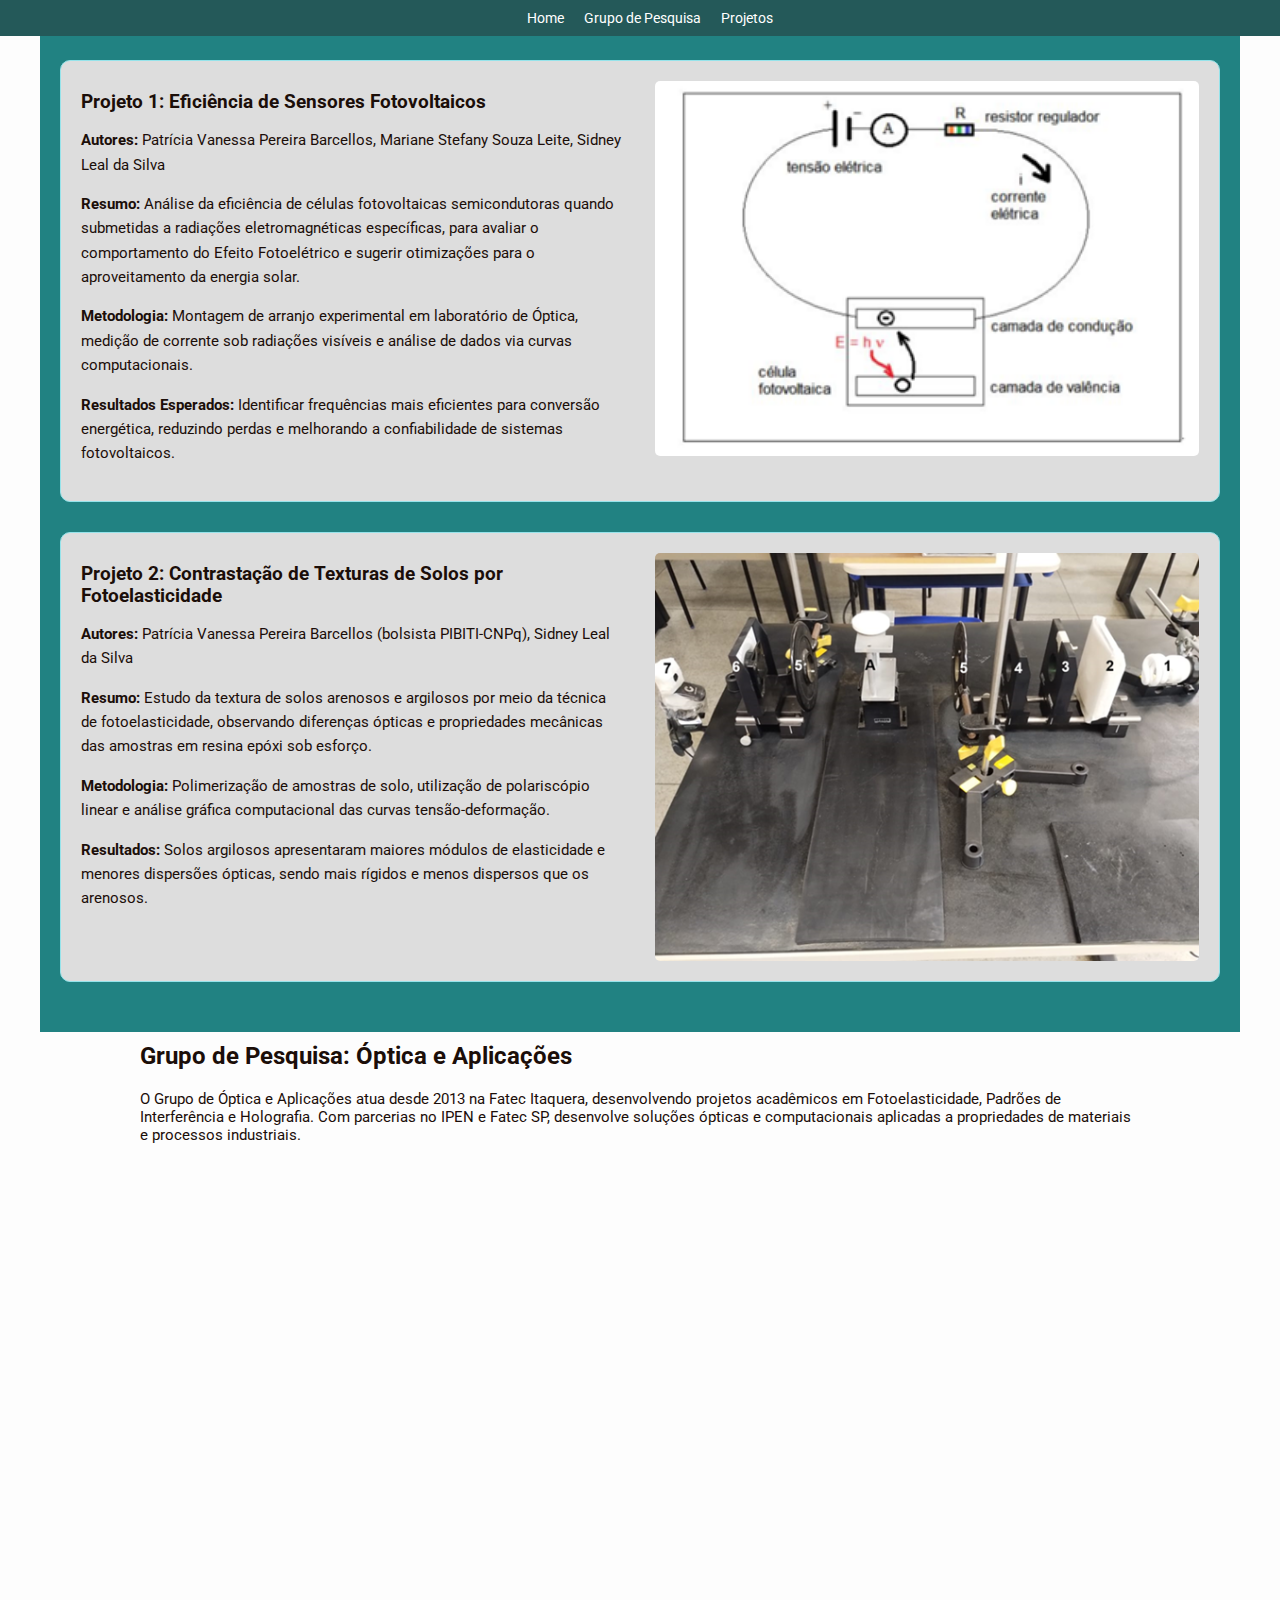
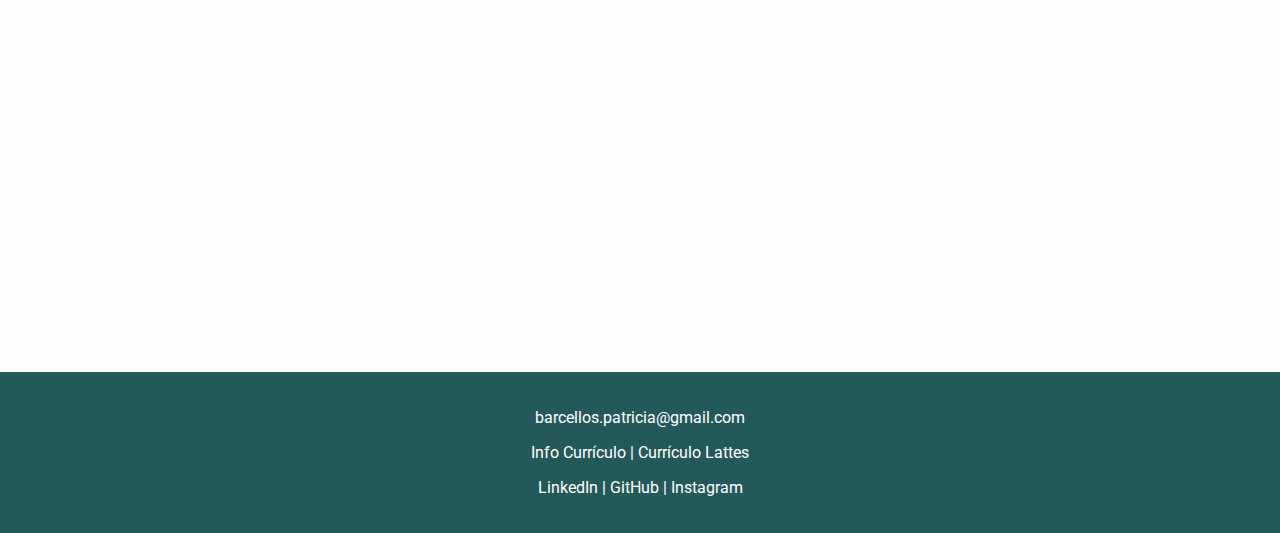
<file: src/views/iniciacao-cientifica.html>
<!DOCTYPE html>
<html lang="pt-BR">
<head>
  <meta charset="UTF-8">
  <title>Iniciação Científica - Patrícia Barcellos</title>
  <link rel="stylesheet" href="../componentes/css/style.css">
</head>
<body>

  <div class="topbar">
    <a href="../../index.html">Home</a>
    <a href="#grupo">Grupo de Pesquisa</a>
    <a href="#projetos">Projetos</a>
  </div>

  <div class="poster-container">

    <section id="projetos">
      <div class="poster">
        <div>
          <h3>Projeto 1: Eficiência de Sensores Fotovoltaicos</h3>
          <p><strong>Autores:</strong> Patrícia Vanessa Pereira Barcellos, Mariane Stefany Souza Leite, Sidney Leal da Silva</p>
          <p><strong>Resumo:</strong> Análise da eficiência de células fotovoltaicas semicondutoras quando submetidas a radiações eletromagnéticas específicas, para avaliar o comportamento do Efeito Fotoelétrico e sugerir otimizações para o aproveitamento da energia solar.</p>
          <p><strong>Metodologia:</strong> Montagem de arranjo experimental em laboratório de Óptica, medição de corrente sob radiações visíveis e análise de dados via curvas computacionais.</p>
          <p><strong>Resultados Esperados:</strong> Identificar frequências mais eficientes para conversão energética, reduzindo perdas e melhorando a confiabilidade de sistemas fotovoltaicos.</p>
        </div>
        <img src="../imagens/ic/projeto11.png" alt="Projeto Fotovoltaico">
      </div>

      <div class="poster">
        <div>
          <h3>Projeto 2: Contrastação de Texturas de Solos por Fotoelasticidade</h3>
          <p><strong>Autores:</strong> Patrícia Vanessa Pereira Barcellos (bolsista PIBITI-CNPq), Sidney Leal da Silva</p>
          <p><strong>Resumo:</strong> Estudo da textura de solos arenosos e argilosos por meio da técnica de fotoelasticidade, observando diferenças ópticas e propriedades mecânicas das amostras em resina epóxi sob esforço.</p>
          <p><strong>Metodologia:</strong> Polimerização de amostras de solo, utilização de polariscópio linear e análise gráfica computacional das curvas tensão-deformação.</p>
          <p><strong>Resultados:</strong> Solos argilosos apresentaram maiores módulos de elasticidade e menores dispersões ópticas, sendo mais rígidos e menos dispersos que os arenosos.</p>
        </div>
        <img src="../imagens/ic/polarisccopio.png" alt="Projeto Fotoelasticidade">
      </div>
    </section>

    <section id="grupo" class="grupo-info">
      <h2>Grupo de Pesquisa: Óptica e Aplicações</h2>
      <p>O Grupo de Óptica e Aplicações atua desde 2013 na Fatec Itaquera, desenvolvendo projetos acadêmicos em Fotoelasticidade, Padrões de Interferência e Holografia. Com parcerias no IPEN e Fatec SP, desenvolve soluções ópticas e computacionais aplicadas a propriedades de materiais e processos industriais.</p>
    </section>

  </div>

  <footer id="contato">
    <p>
      <a href="mailto:barcellos.patricia@gmail.com" style="color:#fff; text-decoration:none;">barcellos.patricia@gmail.com</a>
    </p>
    <p>
      <a href="src/arquivos/infocurriculo.pdf" target="_blank" style="color:#fff; text-decoration:none;">Info Currículo</a> | 
      <a href="https://lattes.cnpq.br/2100135805166934" target="_blank" style="color:#fff; text-decoration:none;">Currículo Lattes</a>
    </p>
    <p>
      <a href="https://www.linkedin.com/in/patr%C3%ADcia-barcellos-a3243b1b0/" target="_blank" style="color:#fff; text-decoration:none;">LinkedIn</a> | 
      <a href="https://github.com/barcellos5" target="_blank" style="color:#fff; text-decoration:none;">GitHub</a> | 
      <a href="https://www.instagram.com/patriciabarcellos9/" target="_blank" style="color:#fff; text-decoration:none;">Instagram</a>
    </p>
  </footer>

</body>
</html>
</file>
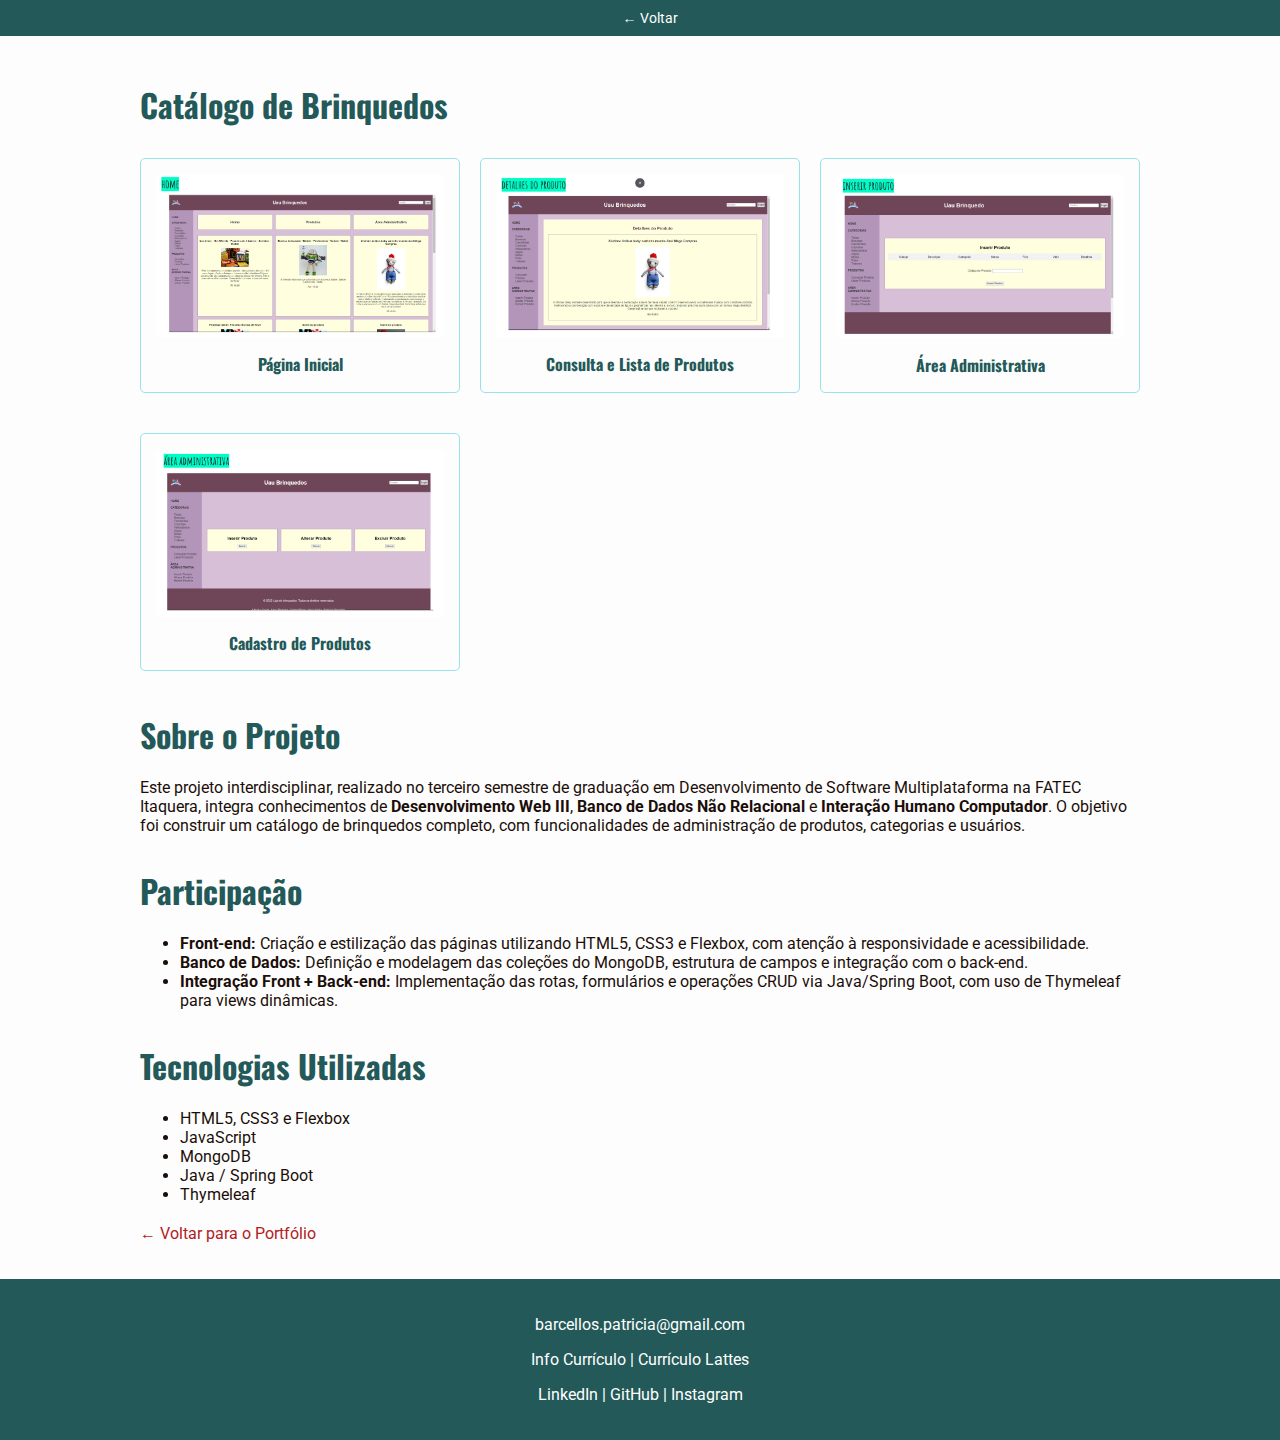
<file: src/views/projeto1.html>
<!DOCTYPE html>
<html lang="pt-BR">
<head>
  <meta charset="UTF-8">
  <meta name="viewport" content="width=device-width, initial-scale=1.0">
  <title>Projeto 1 - Catálogo de Brinquedos</title>
  <link rel="stylesheet" href="../componentes/css/style.css">
</head>
<body>

  <div class="topbar">
    <a href="../../index.html">← Voltar</a>
  </div>

  <section id="projeto-catalogo">
    <h1 class="section-title">Catálogo de Brinquedos</h1>

    <div class="bento-grid">
      <div class="card">
        <img src="../imagens/projetos/LojaDeBrinquedos/home.png" alt="Página Home" style="width:100%; border-radius:5px;">
        <h4>Página Inicial</h4>
      </div>
      <div class="card">
        <img src="../imagens/projetos/LojaDeBrinquedos/detalhe.png" alt="Lista de Produtos" style="width:100%; border-radius:5px;">
        <h4>Consulta e Lista de Produtos</h4>
      </div>
      <div class="card">
        <img src="../imagens/projetos/LojaDeBrinquedos/inserirProduto.png" alt="Área Administrativa" style="width:100%; border-radius:5px;">
        <h4>Área Administrativa</h4>
      </div>
      <div class="card">
        <img src="../imagens/projetos/LojaDeBrinquedos/adiministrativo.png" alt="Inserir Produto" style="width:100%; border-radius:5px;">
        <h4>Cadastro de Produtos</h4>
      </div>
    </div>

    <h2 class="section-title" style="margin-top:30px;">Sobre o Projeto</h2>
    <p>Este projeto interdisciplinar, realizado no terceiro semestre de graduação em Desenvolvimento de Software Multiplataforma na FATEC Itaquera, integra conhecimentos de <strong>Desenvolvimento Web III</strong>, <strong>Banco de Dados Não Relacional</strong> e <strong>Interação Humano Computador</strong>. O objetivo foi construir um catálogo de brinquedos completo, com funcionalidades de administração de produtos, categorias e usuários.</p>

    <h3 class="section-title">Participação</h3>
    <ul>
      <li><strong>Front-end:</strong> Criação e estilização das páginas utilizando HTML5, CSS3 e Flexbox, com atenção à responsividade e acessibilidade.</li>
      <li><strong>Banco de Dados:</strong> Definição e modelagem das coleções do MongoDB, estrutura de campos e integração com o back-end.</li>
      <li><strong>Integração Front + Back-end:</strong> Implementação das rotas, formulários e operações CRUD via Java/Spring Boot, com uso de Thymeleaf para views dinâmicas.</li>
    </ul>

    <h3 class="section-title">Tecnologias Utilizadas</h3>
    <ul>
      <li>HTML5, CSS3 e Flexbox</li>
      <li>JavaScript</li>
      <li>MongoDB</li>
      <li>Java / Spring Boot</li>
      <li>Thymeleaf</li>
    </ul>

    <p style="margin-top:20px;">
      <a href="../../index.html" style="color:var(--cor-alerta); text-decoration:none;">← Voltar para o Portfólio</a>
    </p>
  </section>

  <footer>
    <p>
      <a href="mailto:barcellos.patricia@gmail.com" style="color:#fff; text-decoration:none;">barcellos.patricia@gmail.com</a>
    </p>
    <p>
      <a href="src/arquivos/infocurriculo.pdf" target="_blank" style="color:#fff; text-decoration:none;">Info Currículo</a> | 
      <a href="https://lattes.cnpq.br/2100135805166934" target="_blank" style="color:#fff; text-decoration:none;">Currículo Lattes</a>
    </p>
    <p>
      <a href="https://www.linkedin.com/in/patr%C3%ADcia-barcellos-a3243b1b0/" target="_blank" style="color:#fff; text-decoration:none;">LinkedIn</a> | 
      <a href="https://github.com/barcellos5" target="_blank" style="color:#fff; text-decoration:none;">GitHub</a> | 
      <a href="https://www.instagram.com/patriciabarcellos9/" target="_blank" style="color:#fff; text-decoration:none;">Instagram</a>
    </p>
  </footer>

</body>
</html>
</file>
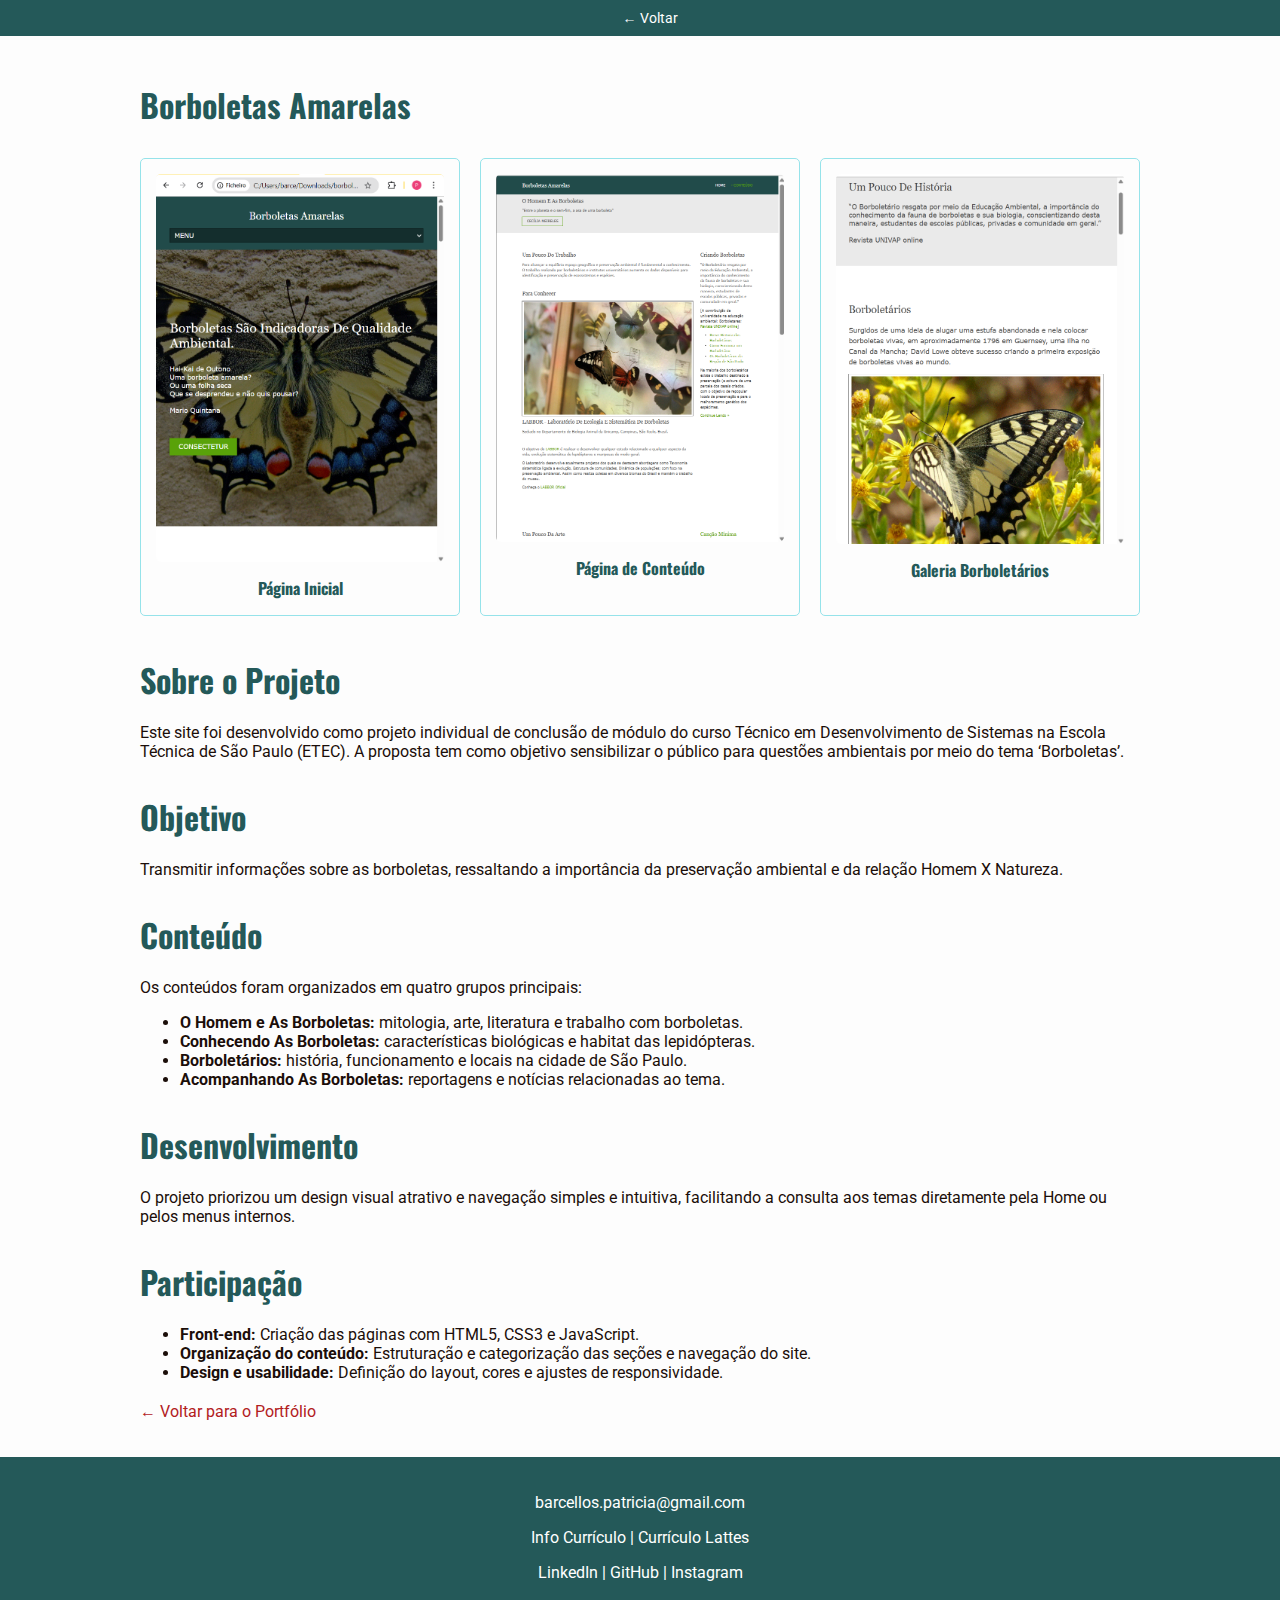
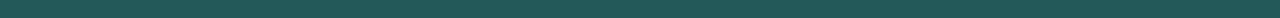
<file: src/views/projeto2.html>
<!DOCTYPE html>
<html lang="pt-BR">
<head>
  <meta charset="UTF-8">
  <meta name="viewport" content="width=device-width, initial-scale=1.0">
  <title>Projeto 2 - Site Temático Borboletas Amarelas</title>
  <link rel="stylesheet" href="../componentes/css/style.css">
</head>
<body>

  <div class="topbar">
    <a href="../../index.html">← Voltar</a>
  </div>

  <section id="projeto-borboletas">
    <h1 class="section-title">Borboletas Amarelas</h1>

    <div class="bento-grid">
      <div class="card">
        <img src="../imagens/projetos/siteTematico/home.png" alt="Página Home" style="width:100%; border-radius:5px;">
        <h4>Página Inicial</h4>
      </div>
      <div class="card">
        <img src="../imagens/projetos/siteTematico/conteudo.png" alt="Página de Conteúdo" style="width:100%; border-radius:5px;">
        <h4>Página de Conteúdo</h4>
      </div>
      <div class="card">
        <img src="../imagens/projetos/siteTematico/borboletarios.png" alt="Galeria Borboletários" style="width:100%; border-radius:5px;">
        <h4>Galeria Borboletários</h4>
      </div>
    </div>

    <h2 class="section-title" style="margin-top:30px;">Sobre o Projeto</h2>
    <p>Este site foi desenvolvido como projeto individual de conclusão de módulo do curso Técnico em Desenvolvimento de Sistemas na Escola Técnica de São Paulo (ETEC). A proposta tem como objetivo sensibilizar o público para questões ambientais por meio do tema ‘Borboletas’.</p>

    <h3 class="section-title">Objetivo</h3>
    <p>Transmitir informações sobre as borboletas, ressaltando a importância da preservação ambiental e da relação Homem X Natureza.</p>

    <h3 class="section-title">Conteúdo</h3>
    <p>Os conteúdos foram organizados em quatro grupos principais:</p>
    <ul>
      <li><strong>O Homem e As Borboletas:</strong> mitologia, arte, literatura e trabalho com borboletas.</li>
      <li><strong>Conhecendo As Borboletas:</strong> características biológicas e habitat das lepidópteras.</li>
      <li><strong>Borboletários:</strong> história, funcionamento e locais na cidade de São Paulo.</li>
      <li><strong>Acompanhando As Borboletas:</strong> reportagens e notícias relacionadas ao tema.</li>
    </ul>

    <h3 class="section-title">Desenvolvimento</h3>
    <p>O projeto priorizou um design visual atrativo e navegação simples e intuitiva, facilitando a consulta aos temas diretamente pela Home ou pelos menus internos.</p>

    <h3 class="section-title">Participação</h3>
    <ul>
      <li><strong>Front-end:</strong> Criação das páginas com HTML5, CSS3 e JavaScript.</li>
      <li><strong>Organização do conteúdo:</strong> Estruturação e categorização das seções e navegação do site.</li>
      <li><strong>Design e usabilidade:</strong> Definição do layout, cores e ajustes de responsividade.</li>
    </ul>

    <p style="margin-top:20px;">
      <a href="../../index.html" style="color:var(--cor-alerta); text-decoration:none;">← Voltar para o Portfólio</a>
    </p>
  </section>

  <footer>
    <p>
      <a href="mailto:barcellos.patricia@gmail.com" style="color:#fff; text-decoration:none;">barcellos.patricia@gmail.com</a>
    </p>
    <p>
      <a href="src/arquivos/infocurriculo.pdf" target="_blank" style="color:#fff; text-decoration:none;">Info Currículo</a> | 
      <a href="https://lattes.cnpq.br/2100135805166934" target="_blank" style="color:#fff; text-decoration:none;">Currículo Lattes</a>
    </p>
    <p>
      <a href="https://www.linkedin.com/in/patr%C3%ADcia-barcellos-a3243b1b0/" target="_blank" style="color:#fff; text-decoration:none;">LinkedIn</a> | 
      <a href="https://github.com/barcellos5" target="_blank" style="color:#fff; text-decoration:none;">GitHub</a> | 
      <a href="https://www.instagram.com/patriciabarcellos9/" target="_blank" style="color:#fff; text-decoration:none;">Instagram</a>
    </p>
  </footer>

</body>
</html>
</file>
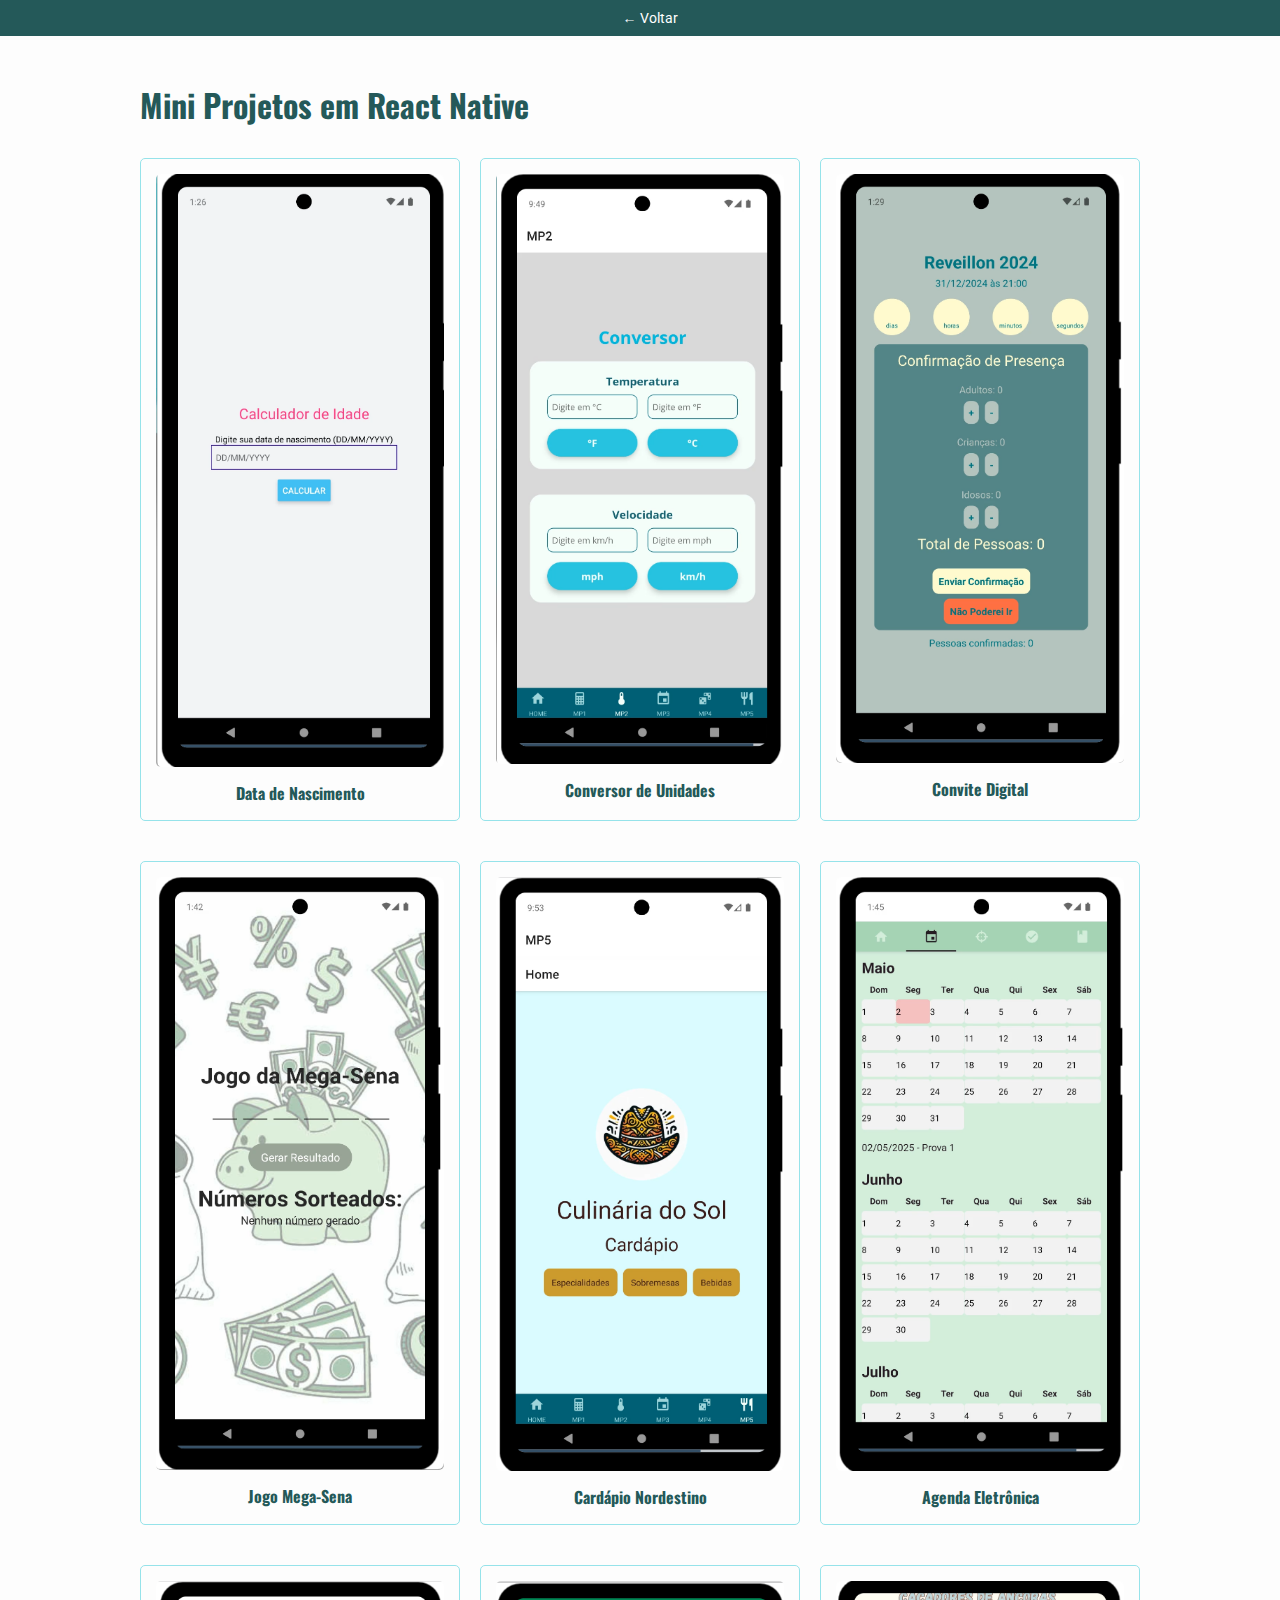
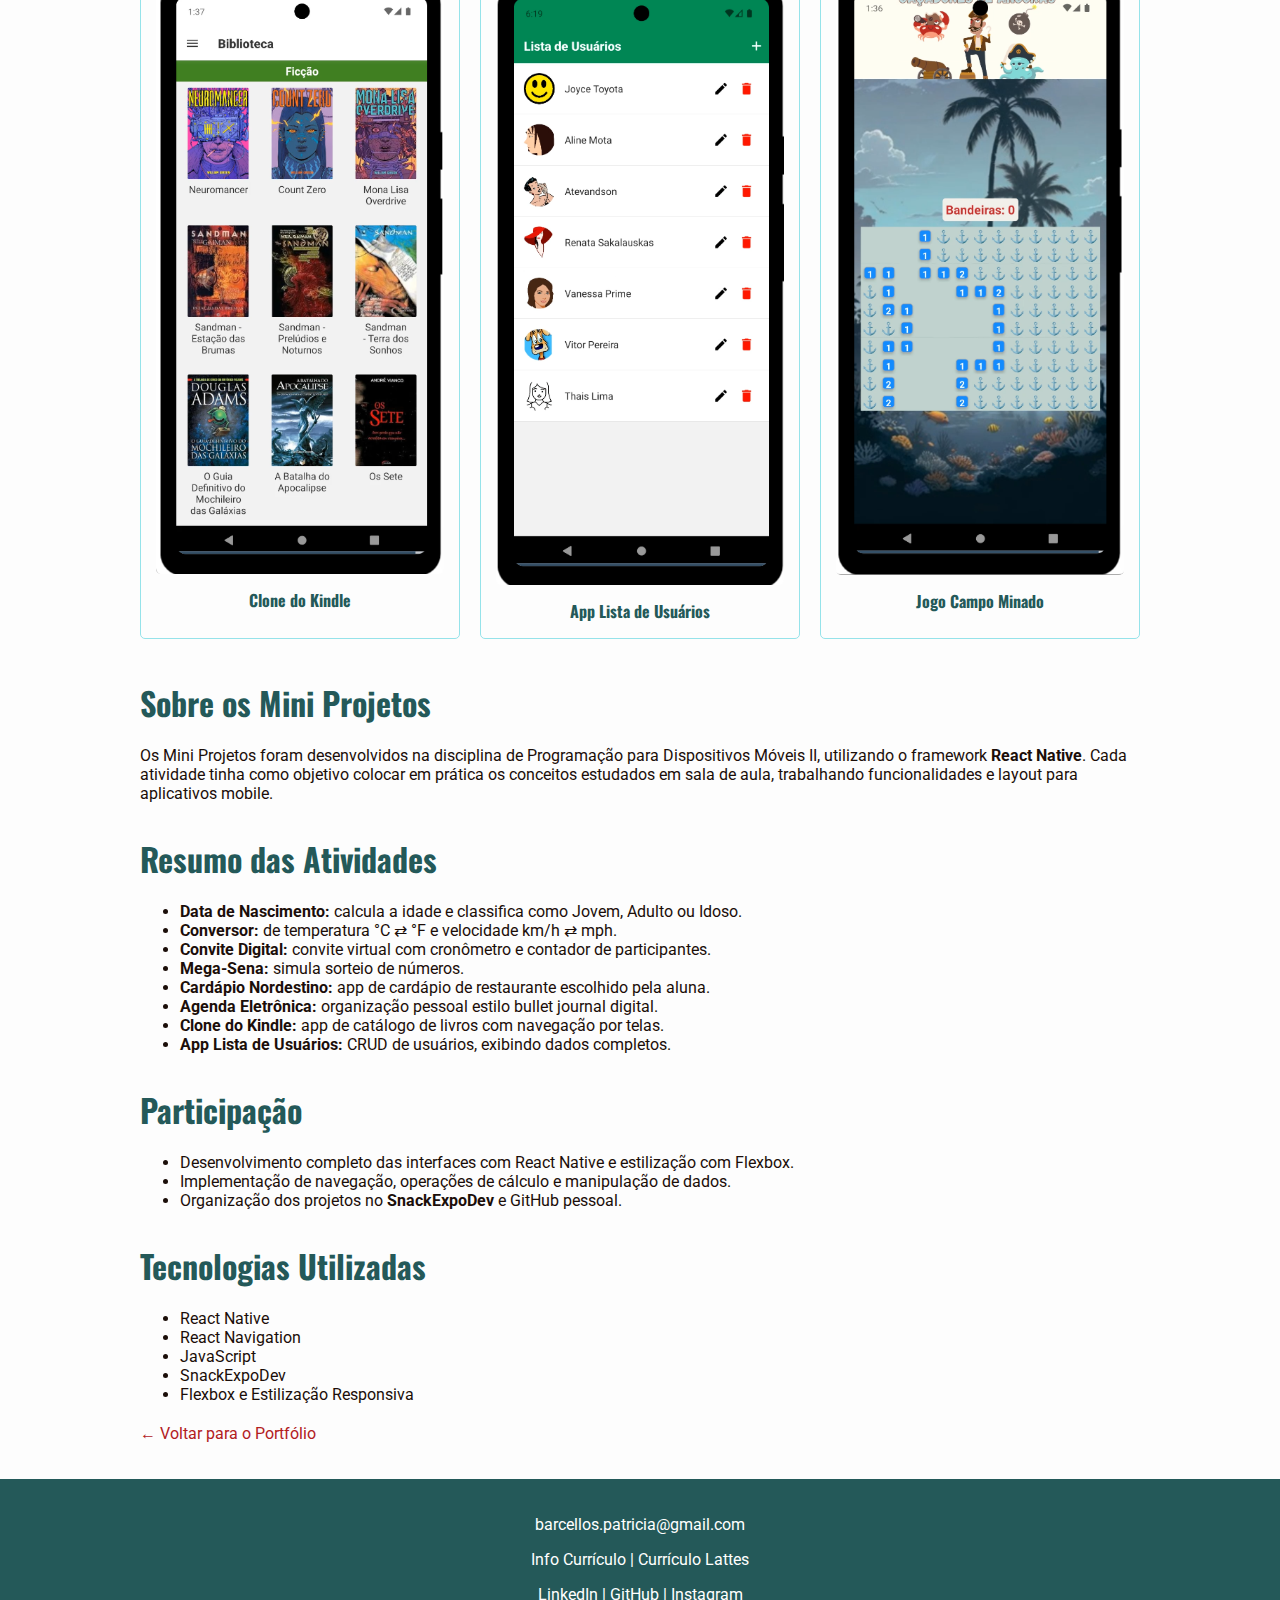
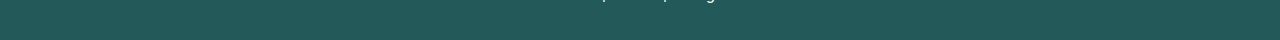
<file: src/views/projeto3.html>
<!DOCTYPE html>
<html lang="pt-BR">
<head>
  <meta charset="UTF-8">
  <meta name="viewport" content="width=device-width, initial-scale=1.0">
  <title>Projeto 3 - Mini Projetos React-Native</title>
  <link rel="stylesheet" href="../componentes/css/style.css">
</head>
<body>

  <div class="topbar">
    <a href="../../index.html">← Voltar</a>
  </div>

  <section id="projeto-miniprojetos">
    <h1 class="section-title">Mini Projetos em React Native</h1>

    <div class="bento-grid">
      <div class="card">
        <img src="../imagens/projetos/miniProjetosReactNative/dataNascimento.png" alt="Data de Nascimento" style="width:100%; border-radius:5px;">
        <h4>Data de Nascimento</h4>
      </div>
      <div class="card">
        <img src="../imagens/projetos/portfolioReact-native/conversor.png" alt="Conversor de Temperatura e Velocidade" style="width:100%; border-radius:5px;">
        <h4>Conversor de Unidades</h4>
      </div>
      <div class="card">
        <img src="../imagens/projetos/miniProjetosReactNative/convite.png" alt="Convite Digital" style="width:100%; border-radius:5px;">
        <h4>Convite Digital</h4>
      </div>
      <div class="card">
        <img src="../imagens/projetos/miniProjetosReactNative/mega.png" alt="Jogo Mega Sena" style="width:100%; border-radius:5px;">
        <h4>Jogo Mega-Sena</h4>
      </div>
      <div class="card">
        <img src="../imagens/projetos/portfolioReact-native/cardapio.png" alt="Cardápio Nordestino" style="width:100%; border-radius:5px;">
        <h4>Cardápio Nordestino</h4>
      </div>
      <div class="card">
        <img src="../imagens/projetos/miniProjetosReactNative/agenda.png" alt="Agenda Bullet Journal" style="width:100%; border-radius:5px;">
        <h4>Agenda Eletrônica</h4>
      </div>
      <div class="card">
        <img src="../imagens/projetos/miniProjetosReactNative/leitor2.png" alt="Clone do Kindle" style="width:100%; border-radius:5px;">
        <h4>Clone do Kindle</h4>
      </div>
      <div class="card">
        <img src="../imagens/projetos/miniProjetosReactNative/lista.png" alt="App Lista de Usuários" style="width:100%; border-radius:5px;">
        <h4>App Lista de Usuários</h4>
      </div>
      <div class="card">
        <img src="../imagens/projetos/miniProjetosReactNative/campo.png" alt="App Lista de Usuários" style="width:100%; border-radius:5px;">
        <h4>Jogo Campo Minado</h4>
      </div>
    </div>

    <h2 class="section-title" style="margin-top:30px;">Sobre os Mini Projetos</h2>
    <p>Os Mini Projetos foram desenvolvidos na disciplina de Programação para Dispositivos Móveis II, utilizando o framework <strong>React Native</strong>. Cada atividade tinha como objetivo colocar em prática os conceitos estudados em sala de aula, trabalhando funcionalidades e layout para aplicativos mobile.</p>

    <h3 class="section-title">Resumo das Atividades</h3>
    <ul>
      <li><strong>Data de Nascimento:</strong> calcula a idade e classifica como Jovem, Adulto ou Idoso.</li>
      <li><strong>Conversor:</strong> de temperatura °C ⇄ °F e velocidade km/h ⇄ mph.</li>
      <li><strong>Convite Digital:</strong> convite virtual com cronômetro e contador de participantes.</li>
      <li><strong>Mega-Sena:</strong> simula sorteio de números.</li>
      <li><strong>Cardápio Nordestino:</strong> app de cardápio de restaurante escolhido pela aluna.</li>
      <li><strong>Agenda Eletrônica:</strong> organização pessoal estilo bullet journal digital.</li>
      <li><strong>Clone do Kindle:</strong> app de catálogo de livros com navegação por telas.</li>
      <li><strong>App Lista de Usuários:</strong> CRUD de usuários, exibindo dados completos.</li>
    </ul>

    <h3 class="section-title">Participação</h3>
    <ul>
      <li>Desenvolvimento completo das interfaces com React Native e estilização com Flexbox.</li>
      <li>Implementação de navegação, operações de cálculo e manipulação de dados.</li>
      <li>Organização dos projetos no <strong>SnackExpoDev</strong> e GitHub pessoal.</li>
    </ul>

    <h3 class="section-title">Tecnologias Utilizadas</h3>
    <ul>
      <li>React Native</li>
      <li>React Navigation</li>
      <li>JavaScript</li>
      <li>SnackExpoDev</li>
      <li>Flexbox e Estilização Responsiva</li>
    </ul>

    <p style="margin-top:20px;">
      <a href="../../index.html" style="color:var(--cor-alerta); text-decoration:none;">← Voltar para o Portfólio</a>
    </p>
  </section>

  <footer>
    <p>
      <a href="mailto:barcellos.patricia@gmail.com" style="color:#fff; text-decoration:none;">barcellos.patricia@gmail.com</a>
    </p>
    <p>
      <a href="src/arquivos/infocurriculo.pdf" target="_blank" style="color:#fff; text-decoration:none;">Info Currículo</a> | 
      <a href="https://lattes.cnpq.br/2100135805166934" target="_blank" style="color:#fff; text-decoration:none;">Currículo Lattes</a>
    </p>
    <p>
      <a href="https://www.linkedin.com/in/patr%C3%ADcia-barcellos-a3243b1b0/" target="_blank" style="color:#fff; text-decoration:none;">LinkedIn</a> | 
      <a href="https://github.com/barcellos5" target="_blank" style="color:#fff; text-decoration:none;">GitHub</a> | 
      <a href="https://www.instagram.com/patriciabarcellos9/" target="_blank" style="color:#fff; text-decoration:none;">Instagram</a>
    </p>
  </footer>

</body>
</html>
</file>
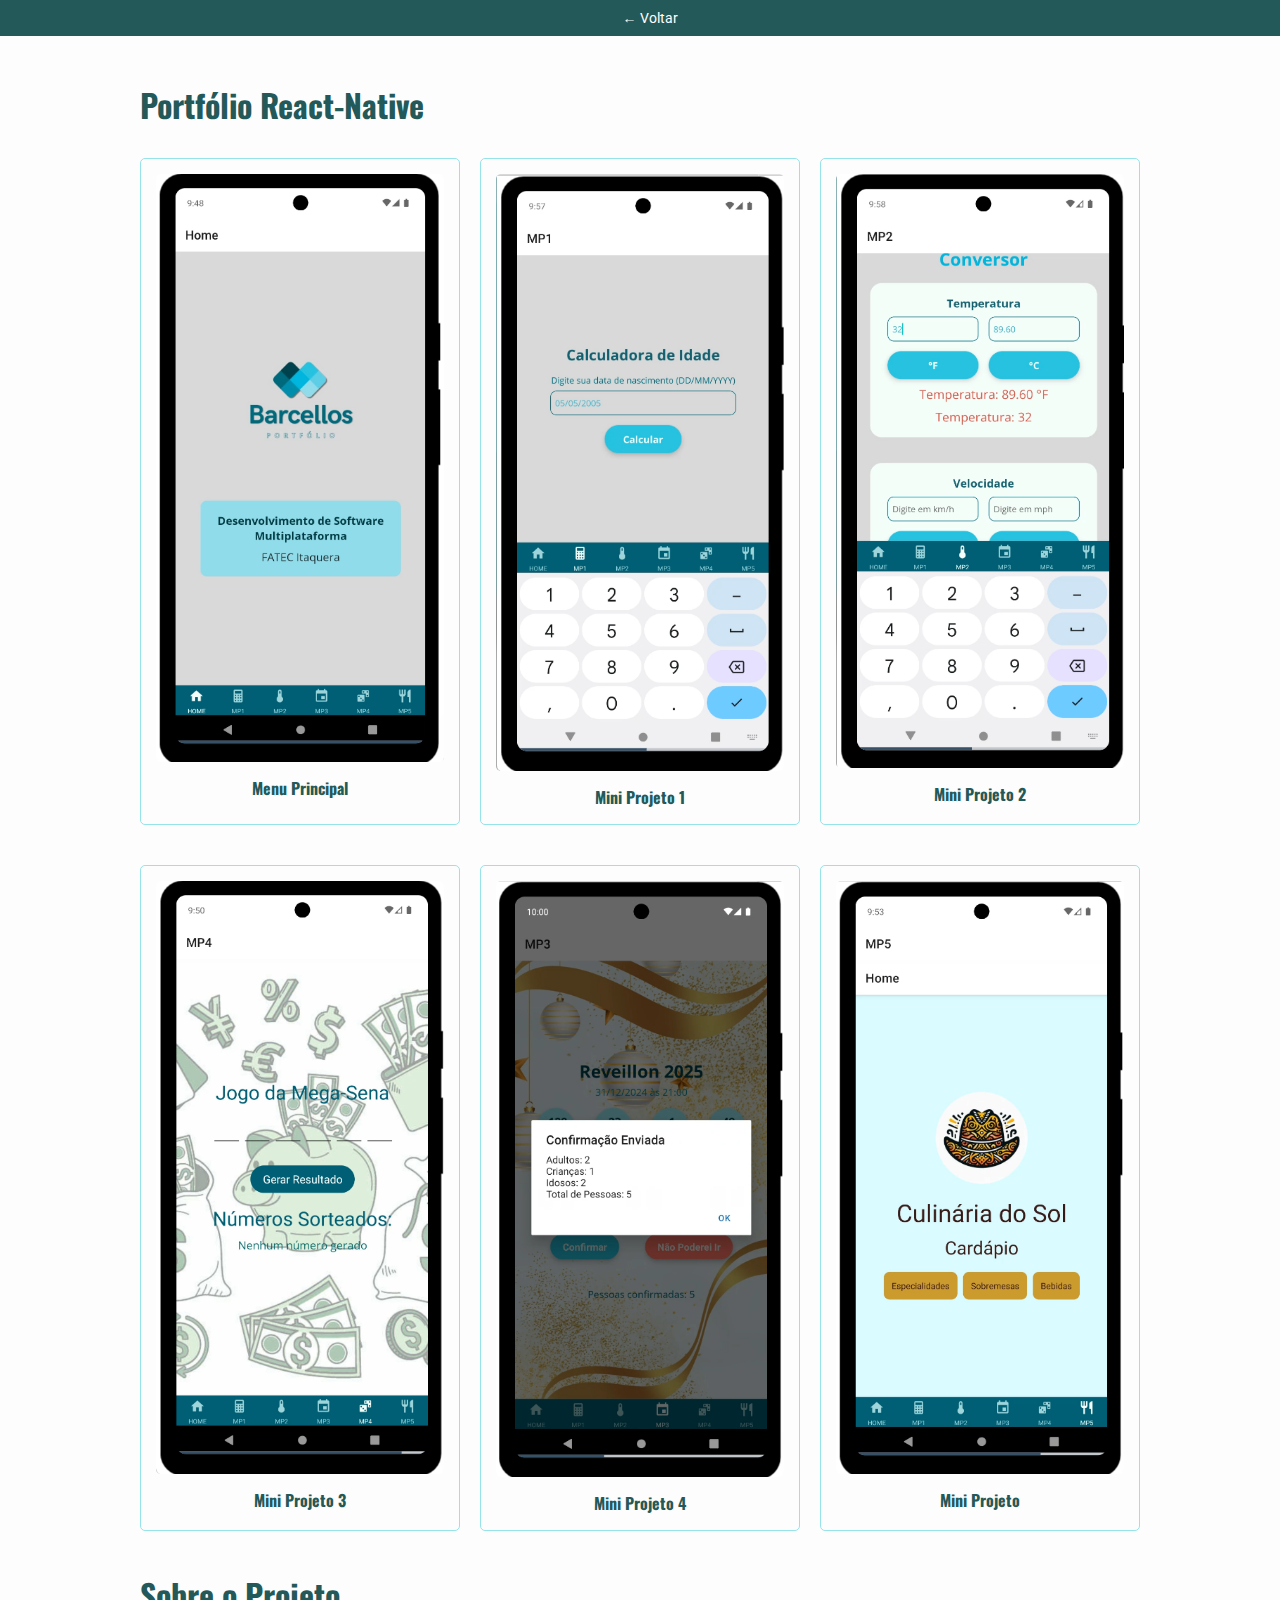
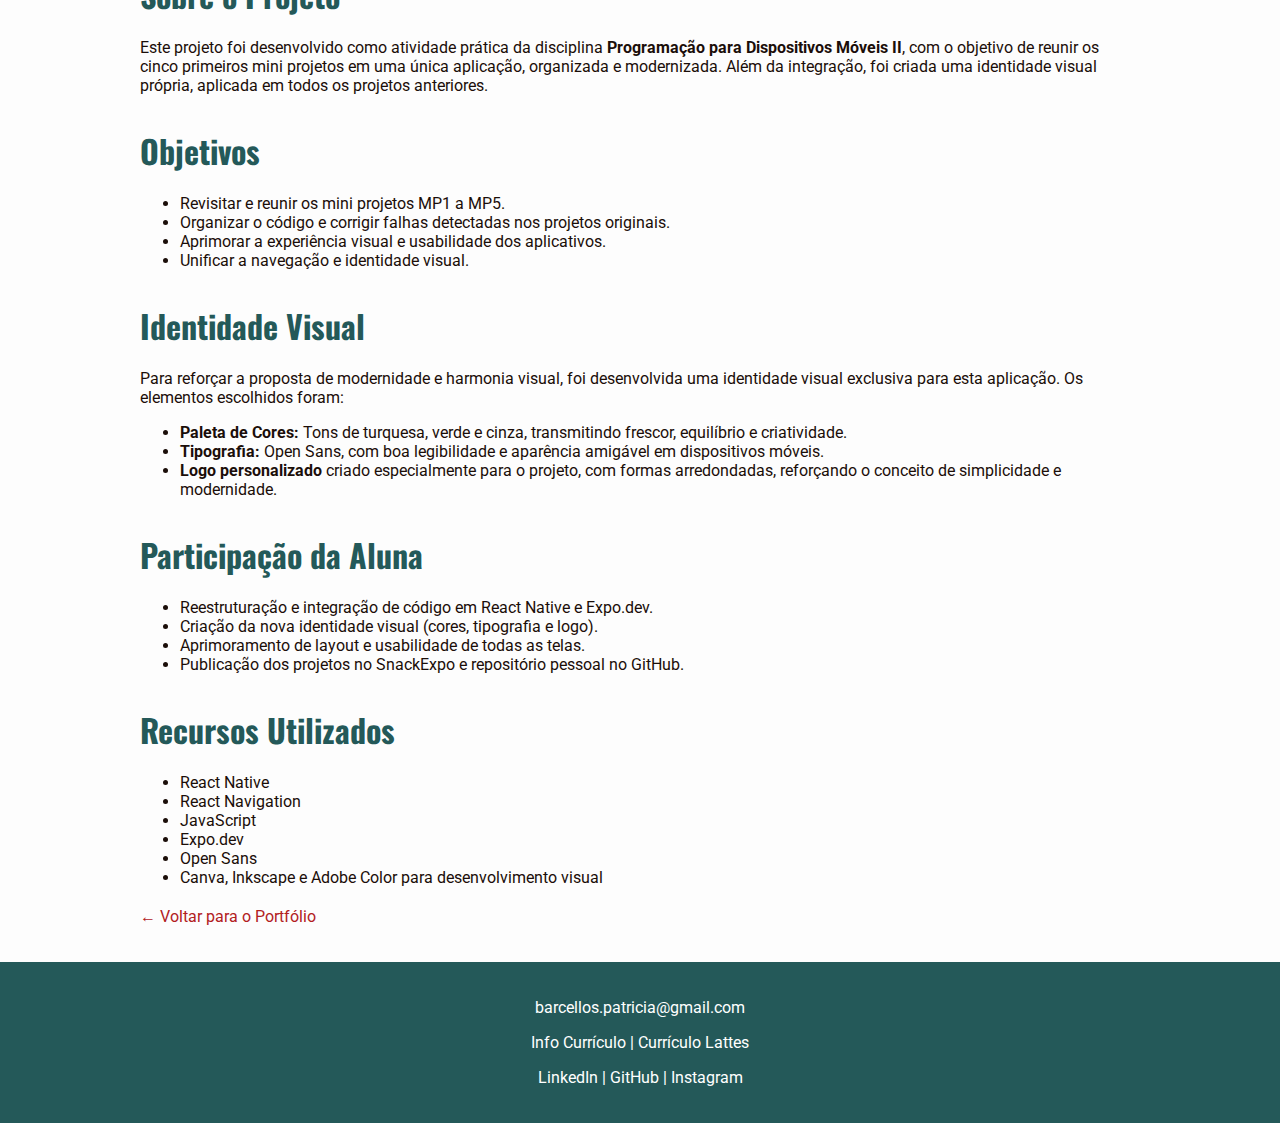
<file: src/views/projeto4.html>
<!DOCTYPE html>
<html lang="pt-BR">
<head>
  <meta charset="UTF-8">
  <meta name="viewport" content="width=device-width, initial-scale=1.0">
  <title>Projeto 4 - Portfólio React-Native</title>
  <link rel="stylesheet" href="../componentes/css/style.css">
</head>
<body>

  <div class="topbar">
    <a href="../../index.html">← Voltar</a>
  </div>

  <section id="portfolio-react-native">
    <h1 class="section-title">Portfólio React-Native</h1>

    <div class="bento-grid">
      <div class="card">
        <img src="../imagens/projetos/portfolioReact-native/capa.png" alt="Menu Principal" style="width:100%; border-radius:5px;">
        <h4>Menu Principal</h4>
      </div>
      <div class="card">
        <img src="../imagens/projetos/portfolioReact-native/idadeAt2.png" alt="Mini Projeto 1 Atualizado" style="width:100%; border-radius:5px;">
        <h4>Mini Projeto 1</h4>
      </div>
      <div class="card">
        <img src="../imagens/projetos/portfolioReact-native/ConversorAt2.png" alt="Mini Projeto 2 Atualizado" style="width:100%; border-radius:5px;">
        <h4>Mini Projeto 2</h4>
      </div>
      <div class="card">
        <img src="../imagens/projetos/portfolioReact-native/megaAt.png" alt="Mini Projeto 3 Atualizado" style="width:100%; border-radius:5px;">
        <h4>Mini Projeto 3</h4>
      </div>
      <div class="card">
        <img src="../imagens/projetos/portfolioReact-native/conviteAt2.png" alt="Mini Projeto 4 Atualizado" style="width:100%; border-radius:5px;">
        <h4>Mini Projeto 4</h4>
      </div>
      <div class="card">
        <img src="../imagens/projetos/portfolioReact-native/cardapio.png" alt="Mini Projeto 4 Atualizado" style="width:100%; border-radius:5px;">
        <h4>Mini Projeto </h4>
      </div>
    </div>

    <h2 class="section-title" style="margin-top:30px;">Sobre o Projeto</h2>
    <p>Este projeto foi desenvolvido como atividade prática da disciplina <strong>Programação para Dispositivos Móveis II</strong>, com o objetivo de reunir os cinco primeiros mini projetos em uma única aplicação, organizada e modernizada. Além da integração, foi criada uma identidade visual própria, aplicada em todos os projetos anteriores.</p>

    <h3 class="section-title">Objetivos</h3>
    <ul>
      <li>Revisitar e reunir os mini projetos MP1 a MP5.</li>
      <li>Organizar o código e corrigir falhas detectadas nos projetos originais.</li>
      <li>Aprimorar a experiência visual e usabilidade dos aplicativos.</li>
      <li>Unificar a navegação e identidade visual.</li>
    </ul>

    <h3 class="section-title">Identidade Visual</h3>
    <p>Para reforçar a proposta de modernidade e harmonia visual, foi desenvolvida uma identidade visual exclusiva para esta aplicação. Os elementos escolhidos foram:</p>

    <ul>
      <li><strong>Paleta de Cores:</strong> Tons de turquesa, verde e cinza, transmitindo frescor, equilíbrio e criatividade.</li>
      <li><strong>Tipografia:</strong> Open Sans, com boa legibilidade e aparência amigável em dispositivos móveis.</li>
      <li><strong>Logo personalizado</strong> criado especialmente para o projeto, com formas arredondadas, reforçando o conceito de simplicidade e modernidade.</li>
    </ul>

    <h3 class="section-title">Participação da Aluna</h3>
    <ul>
      <li>Reestruturação e integração de código em React Native e Expo.dev.</li>
      <li>Criação da nova identidade visual (cores, tipografia e logo).</li>
      <li>Aprimoramento de layout e usabilidade de todas as telas.</li>
      <li>Publicação dos projetos no SnackExpo e repositório pessoal no GitHub.</li>
    </ul>

    <h3 class="section-title">Recursos Utilizados</h3>
    <ul>
      <li>React Native</li>
      <li>React Navigation</li>
      <li>JavaScript</li>
      <li>Expo.dev</li>
      <li>Open Sans</li>
      <li>Canva, Inkscape e Adobe Color para desenvolvimento visual</li>
    </ul>

    <p style="margin-top:20px;">
      <a href="../../index.html" style="color:var(--cor-alerta); text-decoration:none;">← Voltar para o Portfólio</a>
    </p>
  </section>

  <footer>
    <p>
      <a href="mailto:barcellos.patricia@gmail.com" style="color:#fff; text-decoration:none;">barcellos.patricia@gmail.com</a>
    </p>
    <p>
      <a href="src/arquivos/infocurriculo.pdf" target="_blank" style="color:#fff; text-decoration:none;">Info Currículo</a> | 
      <a href="https://lattes.cnpq.br/2100135805166934" target="_blank" style="color:#fff; text-decoration:none;">Currículo Lattes</a>
    </p>
    <p>
      <a href="https://www.linkedin.com/in/patr%C3%ADcia-barcellos-a3243b1b0/" target="_blank" style="color:#fff; text-decoration:none;">LinkedIn</a> | 
      <a href="https://github.com/barcellos5" target="_blank" style="color:#fff; text-decoration:none;">GitHub</a> | 
      <a href="https://www.instagram.com/patriciabarcellos9/" target="_blank" style="color:#fff; text-decoration:none;">Instagram</a>
    </p>
  </footer>

</body>
</html>
</file>
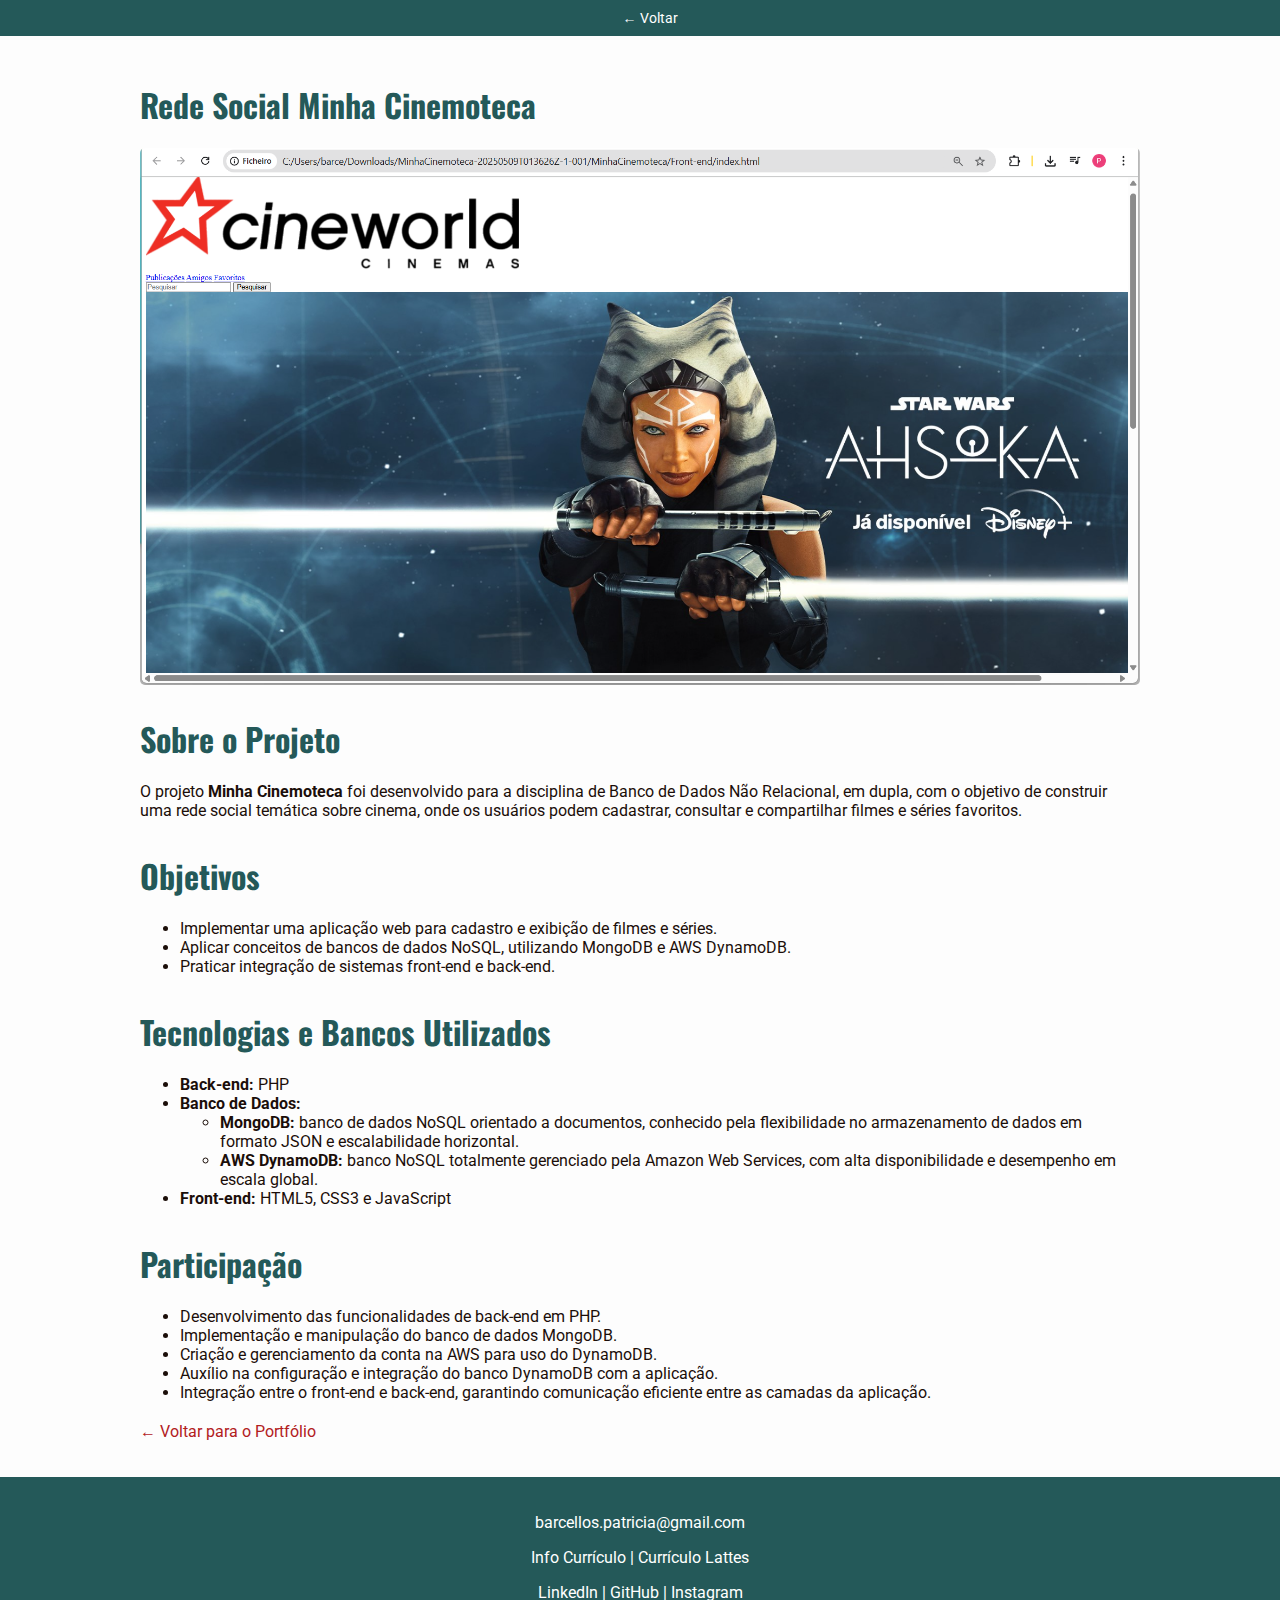
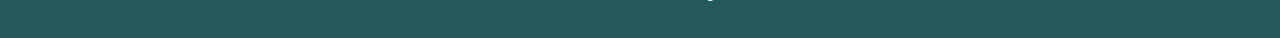
<file: src/views/projeto5.html>
<!DOCTYPE html>
<html lang="pt-BR">
<head>
  <meta charset="UTF-8">
  <meta name="viewport" content="width=device-width, initial-scale=1.0">
  <title>Projeto 5 - Rede Social Minha Cinemoteca</title>
  <link rel="stylesheet" href="../componentes/css/style.css">
</head>
<body>

  <div class="topbar">
    <a href="../../index.html">← Voltar</a>
  </div>

  <section id="cinemoteca">
    <h1 class="section-title">Rede Social Minha Cinemoteca</h1>

    <div class="bento-grid">
      <img src="../imagens/projetos/RedeSocialminhaCinemoteca/minha-cinemoteca.png" alt="HOME" style="width:100%; border-radius:5px;">
    </div>

    <h2 class="section-title" style="margin-top:30px;">Sobre o Projeto</h2>
    <p>O projeto <strong>Minha Cinemoteca</strong> foi desenvolvido para a disciplina de Banco de Dados Não Relacional, em dupla, com o objetivo de construir uma rede social temática sobre cinema, onde os usuários podem cadastrar, consultar e compartilhar filmes e séries favoritos.</p>

    <h3 class="section-title">Objetivos</h3>
    <ul>
      <li>Implementar uma aplicação web para cadastro e exibição de filmes e séries.</li>
      <li>Aplicar conceitos de bancos de dados NoSQL, utilizando MongoDB e AWS DynamoDB.</li>
      <li>Praticar integração de sistemas front-end e back-end.</li>
    </ul>

    <h3 class="section-title">Tecnologias e Bancos Utilizados</h3>
    <ul>
      <li><strong>Back-end:</strong> PHP</li>
      <li><strong>Banco de Dados:</strong> 
        <ul>
          <li><strong>MongoDB:</strong> banco de dados NoSQL orientado a documentos, conhecido pela flexibilidade no armazenamento de dados em formato JSON e escalabilidade horizontal.</li>
          <li><strong>AWS DynamoDB:</strong> banco NoSQL totalmente gerenciado pela Amazon Web Services, com alta disponibilidade e desempenho em escala global.</li>
        </ul>
      </li>
      <li><strong>Front-end:</strong> HTML5, CSS3 e JavaScript</li>
    </ul>

    <h3 class="section-title">Participação</h3>
    <ul>
      <li>Desenvolvimento das funcionalidades de back-end em PHP.</li>
      <li>Implementação e manipulação do banco de dados MongoDB.</li>
      <li>Criação e gerenciamento da conta na AWS para uso do DynamoDB.</li>
      <li>Auxílio na configuração e integração do banco DynamoDB com a aplicação.</li>
      <li>Integração entre o front-end e back-end, garantindo comunicação eficiente entre as camadas da aplicação.</li>
    </ul>

    <p style="margin-top:20px;">
      <a href="../../index.html" style="color:var(--cor-alerta); text-decoration:none;">← Voltar para o Portfólio</a>
    </p>
  </section>

  <footer>
    <p>
      <a href="mailto:barcellos.patricia@gmail.com" style="color:#fff; text-decoration:none;">barcellos.patricia@gmail.com</a>
    </p>
    <p>
      <a href="src/arquivos/infocurriculo.pdf" target="_blank" style="color:#fff; text-decoration:none;">Info Currículo</a> | 
      <a href="https://lattes.cnpq.br/2100135805166934" target="_blank" style="color:#fff; text-decoration:none;">Currículo Lattes</a>
    </p>
    <p>
      <a href="https://www.linkedin.com/in/patr%C3%ADcia-barcellos-a3243b1b0/" target="_blank" style="color:#fff; text-decoration:none;">LinkedIn</a> | 
      <a href="https://github.com/barcellos5" target="_blank" style="color:#fff; text-decoration:none;">GitHub</a> | 
      <a href="https://www.instagram.com/patriciabarcellos9/" target="_blank" style="color:#fff; text-decoration:none;">Instagram</a>
    </p>
  </footer>

</body>
</html>
</file>
<file: src/componentes/css/style.css>
@import url('https://fonts.googleapis.com/css2?family=Oswald:wght@500&family=Roboto:wght@700&display=swap');

:root {
  --cor-clara: #FDFDFD;
  --cor-media: #DDDDDD;
  --cor-suporte: #96E3EA;
  --cor-destaque: #22AEAE;
  --cor-secundaria: #218282;
  --cor-terciaria: #24857B;
  --cor-profunda: #245959;
  --cor-alerta: #B2201D;
  --cor-texto-pequeno: #1B0E09;
}

body, html {
  margin: 0;
  padding: 0;
  font-family: 'Roboto', sans-serif;
  background: var(--cor-clara);
  color: var(--cor-texto-pequeno);
}

.topbar {
  position: fixed;
  top: 0;
  width: 100%;
  background: var(--cor-profunda);
  color: #fff;
  padding: 10px;
  display: flex;
  justify-content: center;
  gap: 20px;
  z-index: 10;
}

.topbar a {
  color: #fff;
  text-decoration: none;
  font-size: 14px;
  transition: color 0.3s;
}

.topbar a:hover {
  color: var(--cor-suporte);
}

.cover {
  background: var(--cor-media);
  color: var(--cor-profunda);
  height: 75vh;
  position: relative;
  display: flex;
  flex-direction: column;
  justify-content: center;
  padding: 60px;
}

.cover-text {
  max-width: 60%;
}

.cover h1 {
  font-family: 'Oswald', sans-serif;
  font-size: 4em;
  margin: 0;
  color: var(--cor-profunda);
}

.cover h2 {
  font-family: 'Oswald', sans-serif;
  font-size: 2em;
  margin: 10px 0;
  color: var(--cor-profunda);
}

.profile-box {
  position: absolute;
  bottom: 25%;
  right: 30px;
  display: flex;
  flex-direction: column;
  align-items: center;
  background: rgba(255, 255, 255, 0.1);
  padding: 12px 16px;
  border-radius: 10px;
  backdrop-filter: blur(3px);
}

.profile-photo {
  width: 75px;
  height: 100px;
  border-radius: 8px;
  overflow: hidden;
}

.profile-photo img {
  width: 100%;
  height: 100%;
  object-fit: cover;
}

#sobre {
  background: var(--cor-secundaria);
}

#eventos {
  background: var(--cor-media);
}

#projetos {
  background: var(--cor-secundaria);
}

#design-digital {
  background: var(--cor-media);
}

#iniciacao-cientifica {
  background: var(--cor-secundaria);
}

#sobre, 
#eventos, 
#projetos, 
#design-digital, 
#iniciacao-cientifica {
  margin: 0;
  max-width: 100%;
}

section {
  min-height: 100vh;
  padding: 60px 20px 20px 20px;
  max-width: 1000px;
  margin: auto;
}

.section-title {
  font-family: 'Oswald', sans-serif;
  font-size: 2em;
  margin-bottom: 20px;
  color: var(--cor-profunda);
}

.card {
  background: var(--cor-clara);
  padding: 15px;
  margin: 10px 0;
  border: 1px solid var(--cor-suporte);
  border-radius: 5px;
  transition: transform 0.3s, box-shadow 0.3s;
  color: var(--cor-texto-pequeno);
}

.card:hover {
  transform: translateY(-5px);
  box-shadow: 0 5px 15px rgba(0,0,0,0.1);
}

.bento-grid {
  display: grid;
  grid-template-columns: repeat(auto-fit, minmax(250px, 1fr));
  gap: 20px;
}

.bento-grid .card h4 {
  font-family: 'Oswald', sans-serif;
  margin: 10px 0 0 0;
  text-align: center;
  color: var(--cor-profunda);
}

.bento-grid .card a {
  text-decoration: none;
  color: var(--cor-alerta);
}

.bento-grid .card a:hover h4 {
  color: var(--cor-suporte);
}

.carousel {
  position: relative;
  overflow: hidden;
  height: 300px;
  border-radius: 5px;
  margin-bottom: 20px;
}

.carousel img {
  width: 100%;
  height: 300px;
  object-fit: cover;
  display: none;
  transition: opacity 1s;
}

.carousel img.active {
  display: block;
  opacity: 1;
}

.controls {
  display: flex;
  flex-wrap: wrap;
  justify-content: space-between;
  align-items: center;
  gap: 20px;
}

.buttons {
  display: flex;
  gap: 10px;
}

.buttons button {
  width: 14px;
  height: 14px;
  border-radius: 50%;
  border: none;
  background: var(--cor-media);
  box-shadow: 0 2px 5px rgba(0,0,0,0.3);
  cursor: pointer;
  transition: background 0.3s, transform 0.3s;
}

.buttons button:hover,
.buttons button.active {
  background: var(--cor-suporte);
  transform: scale(1.1);
}

.galeria-text {
  flex: 1;
  padding-left: 20px;
  color: var(--cor-texto-pequeno);
}

.sobre-grid {
  display: grid;
  grid-template-columns: 2fr 1fr;
  gap: 30px;
  align-items: start;
}

.sobre-right {
  display: flex;
  flex-direction: column;
  align-items: flex-end;
}

.sobre-right p {
  font-size: 1em;
  margin-bottom: 20px;
  color: var(--cor-texto-pequeno);
  text-align: right;
}

.sobre-right .profile-photo {
  width: 250px;
  height: 250px;
  border-radius: 5px;
  overflow: hidden;
}

.sobre-right .profile-photo img {
  width: 100%;
  height: 100%;
  object-fit: cover;
}

#design-digital .bento-grid {
  display: grid;
  grid-template-columns: repeat(auto-fill, minmax(200px, 1fr));
  grid-auto-flow: dense;
  gap: 15px;
}

#design-digital .card {
  display: flex;
  flex-direction: column;
  background: var(--cor-clara);
  border: 1px solid var(--cor-suporte);
  border-radius: 5px;
  overflow: hidden;
  transition: transform 0.3s, box-shadow 0.3s;
}

#design-digital .card:hover {
  transform: translateY(-5px);
  box-shadow: 0 5px 15px rgba(0,0,0,0.1);
}

#design-digital .card img {
  width: 100%;
  height: auto;
  display: block;
  border-bottom: 1px solid var(--cor-suporte);
}

#design-digital .card h4 {
  font-family: 'Oswald', sans-serif;
  font-size: 1em;
  padding: 10px;
  color: var(--cor-profunda);
  text-align: center;
}
.modal {
  display: none;
  position: fixed;
  z-index: 50;
  left: 0;
  top: 0;
  width: 100%;
  height: 100%;
  overflow: auto;
  background: rgba(0,0,0,0.7);
}

.modal-content {
  background: var(--cor-clara);
  margin: 10% auto;
  padding: 20px;
  max-width: 600px;
  border-radius: 8px;
  position: relative;
}

.close {
  position: absolute;
  top: 10px;
  right: 20px;
  color: var(--cor-profunda);
  font-size: 28px;
  cursor: pointer;
}

footer {
  background: var(--cor-profunda);
  color: #fff;
  text-align: center;
  padding: 20px;
}

/* Remove margens e padding da página */
body, html {
  margin: 0;
  padding: 0;
}

/* Container geral dos pôsteres */
.poster-container {
  max-width: 1200px;
  margin: 0 auto;
  padding: 0 10px;
  background: var(--cor-clara);
}

/* Pôsteres de projetos */
.poster {
  display: grid;
  grid-template-columns: 1fr 1fr;
  gap: 30px;
  margin-bottom: 30px;
  border: 1px solid var(--cor-suporte);
  border-radius: 10px;
  padding: 20px;
  background: var(--cor-media);
}

.poster img {
  width: 100%;
  border-radius: 5px;
}

.poster h3 {
  margin: 10px 0;
  color: var(--cor-escura);
}

.poster p {
  font-size: 0.95em;
  line-height: 1.6;
}

/* Ajustes na seção do grupo de pesquisa */
#grupo {
  padding: 10px 15px;
  margin-bottom: 20px;
}

#grupo h2 {
  margin-top: 0;
  font-size: 1.5em;
}

#grupo p {
  margin: 8px 0 0 0;
  font-size: 0.95em;
}

/* Texto descritivo da iniciação científica */
.ic-descricao {
  color: var(--cor-clara);
  font-size: 1em;
  margin: 10px 0 30px 0;
  max-width: 900px;
}

/* Grid menor para iniciação científica */
.iniciacao-grid {
  display: grid;
  grid-template-columns: repeat(auto-fit, minmax(280px, 1fr));
  gap: 20px;
}

/* Imagens pequenas na iniciação científica */
.ic-img {
  width: auto;
  height: auto;
  object-fit: cover;
  border-radius: 5px;
  margin-bottom: 10px;
}

/* Botão padrão para cards */
.botao {
  display: inline-block;
  margin-top: 10px;
  padding: 8px 16px;
  background: var(--cor-destaque);
  color: #fff;
  border-radius: 5px;
  text-decoration: none;
  font-weight: bold;
  transition: background 0.3s;
}

.botao:hover {
  background: var(--cor-profunda);
}
</file>
